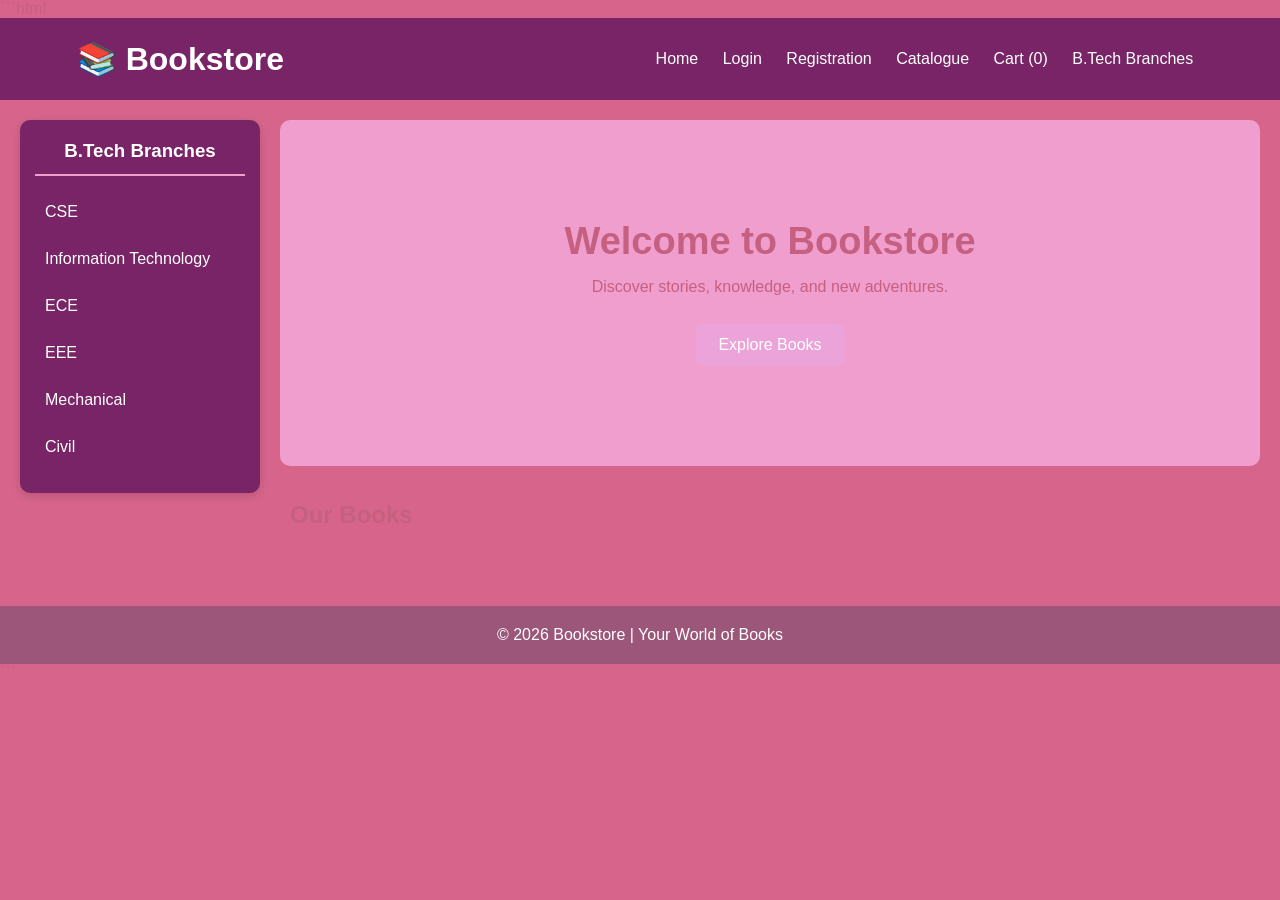
<file: index.html>
```html
<!DOCTYPE html>
<html lang="en">
<head>
    <meta charset="UTF-8">
    <meta name="viewport" content="width=device-width, initial-scale=1.0">
    <title>Online Bookstore</title>
    <link rel="stylesheet" href="style.css">
</head>

<body>

    <!-- Header -->
    <header>
        <h1>📚 Bookstore</h1>

        <nav>
            <a href="index.html">Home</a>
            <a href="login.html">Login</a>
            <a href="registration.html">Registration</a>
            <a href="catalogue.html">Catalogue</a>
            <a href="cart.html">
                Cart (<span id="cart-count">0</span>)
            </a>
            <a href="#branches">B.Tech Branches</a>
        </nav>
    </header>

    <!-- Main Page Layout -->
    <div class="home-layout">

        <!-- Left Sidebar: B.Tech Branches -->
        <aside class="branch-sidebar" id="branches">
            <h3>B.Tech Branches</h3>

            <a href="catalogue.html?branch=CSE">CSE</a>
            <a href="catalogue.html?branch=IT">
                Information Technology
            </a>
            <a href="catalogue.html?branch=ECE">ECE</a>
            <a href="catalogue.html?branch=EEE">EEE</a>
            <a href="catalogue.html?branch=Mechanical">
                Mechanical
            </a>
            <a href="catalogue.html?branch=Civil">Civil</a>
        </aside>

        <!-- Right Side: Main Content -->
        <main class="main-content">

            <!-- Hero Section -->
            <section class="hero">
                <h2>Welcome to Bookstore</h2>

                <p>
                    Discover stories, knowledge, and new adventures.
                </p>

                <a href="catalogue.html" class="shop-btn">
                    Explore Books
                </a>
            </section>

            <!-- Books Section -->
            <section class="books-section">
                <h2>Our Books</h2>

                <div id="book-list" class="book-container"></div>
            </section>

        </main>
    </div>

    <!-- Footer -->
    <footer>
        <p>© 2026 Bookstore | Your World of Books</p>
    </footer>

    <script src="script.js"></script>

</body>
</html>
```
</file>
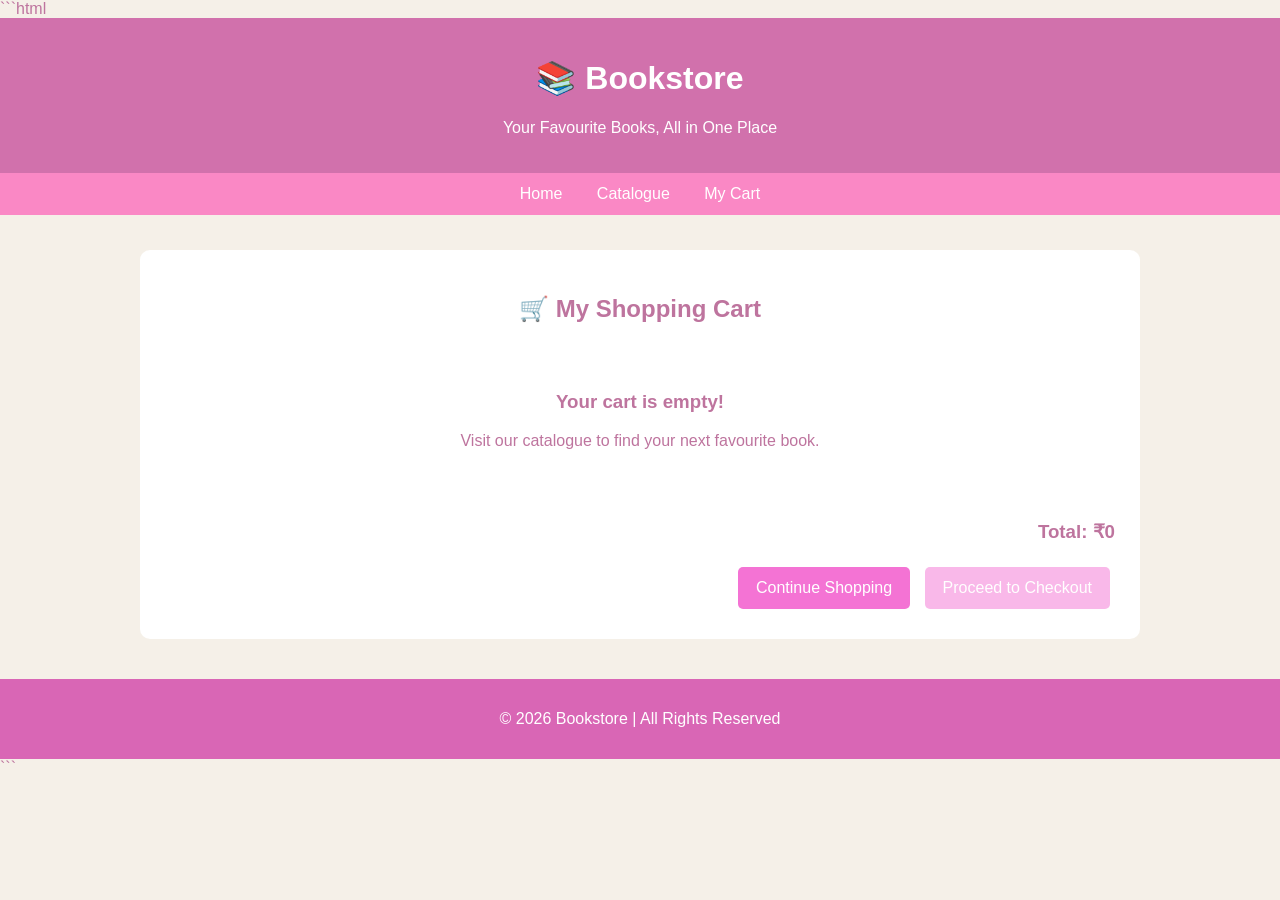
<file: cart.html>
```html
<!DOCTYPE html>
<html lang="en">
<head>
    <meta charset="UTF-8">
    <meta name="viewport" content="width=device-width, initial-scale=1.0">
    <title>My Cart </title>

    <style>
        * {
            box-sizing: border-box;
        }

        body {
            margin: 0;
            font-family: Arial, sans-serif;
            background: #f5f0e8;
            color: #be749e;
        }

        header {
            background: #d171ac;
            color: white;
            padding: 20px;
            text-align: center;
        }

        nav {
            background: #fa88c5;
            padding: 12px;
            text-align: center;
        }

        nav a {
            color: white;
            text-decoration: none;
            margin: 0 15px;
        }

        .container {
            width: 90%;
            max-width: 1000px;
            margin: 35px auto;
            background: white;
            padding: 25px;
            border-radius: 10px;
        }

        h2 {
            text-align: center;
        }

        .cart-item {
            display: flex;
            justify-content: space-between;
            align-items: center;
            gap: 15px;
            padding: 15px 0;
            border-bottom: 1px solid #ddd;
        }

        .cart-item h3 {
            margin: 0 0 8px;
        }

        .remove-btn {
            background: #d469af;
            color: white;
            border: none;
            padding: 9px 12px;
            border-radius: 5px;
            cursor: pointer;
        }

        .summary {
            text-align: right;
            margin-top: 25px;
        }

        .btn {
            display: inline-block;
            padding: 12px 18px;
            margin: 5px;
            border: none;
            border-radius: 5px;
            background: #f473d4;
            color: white;
            text-decoration: none;
            cursor: pointer;
        }

        .empty {
            text-align: center;
            padding: 30px;
        }

        footer {
            background: #d966b5;
            color: white;
            text-align: center;
            padding: 15px;
            margin-top: 40px;
        }

        @media (max-width: 600px) {
            .cart-item {
                align-items: flex-start;
                flex-direction: column;
            }

            .summary {
                text-align: center;
            }
        }
    </style>
</head>

<body>

    <header>
        <h1>📚 Bookstore</h1>
        <p>Your Favourite Books, All in One Place</p>
    </header>

    <nav>
        <a href="index.html">Home</a>
        <a href="catalogue.html">Catalogue</a>
        <a href="cart.html">My Cart</a>
    </nav>

    <div class="container">
        <h2>🛒 My Shopping Cart</h2>

        <div id="cart-items"></div>

        <div class="summary">
            <h3>Total: ₹<span id="total">0</span></h3>

            <a href="catalogue.html" class="btn">
                Continue Shopping
            </a>

            <a href="checkout.html" class="btn" id="checkout-btn">
                Proceed to Checkout
            </a>
        </div>
    </div>

    <footer>
        <p>© 2026 Bookstore | All Rights Reserved</p>
    </footer>

    <script>
        let cart = JSON.parse(localStorage.getItem("bookCart")) || [];

        function displayCart() {
            const cartItems = document.getElementById("cart-items");
            const totalElement = document.getElementById("total");
            const checkoutBtn = document.getElementById("checkout-btn");

            cartItems.innerHTML = "";
            let total = 0;

            if (cart.length === 0) {
                cartItems.innerHTML = `
                    <div class="empty">
                        <h3>Your cart is empty!</h3>
                        <p>Visit our catalogue to find your next favourite book.</p>
                    </div>
                `;

                checkoutBtn.style.pointerEvents = "none";
                checkoutBtn.style.opacity = "0.5";
            } else {
                checkoutBtn.style.pointerEvents = "auto";
                checkoutBtn.style.opacity = "1";

                cart.forEach((book, index) => {
                    const price = Number(book.price) || 0;
                    total += price;

                    cartItems.innerHTML += `
                        <div class="cart-item">
                            <div>
                                <h3>${book.title}</h3>
                                <p>Author: ${book.author || "Unknown"}</p>
                                <strong>Price: ₹${price}</strong>
                            </div>

                            <button class="remove-btn"
                                onclick="removeBook(${index})">
                                Remove
                            </button>
                        </div>
                    `;
                });
            }

            totalElement.textContent = total;
        }

        function removeBook(index) {
            cart.splice(index, 1);
            localStorage.setItem("bookCart", JSON.stringify(cart));
            displayCart();
        }

        displayCart();
    </script>

</body>
</html>
```
</file>
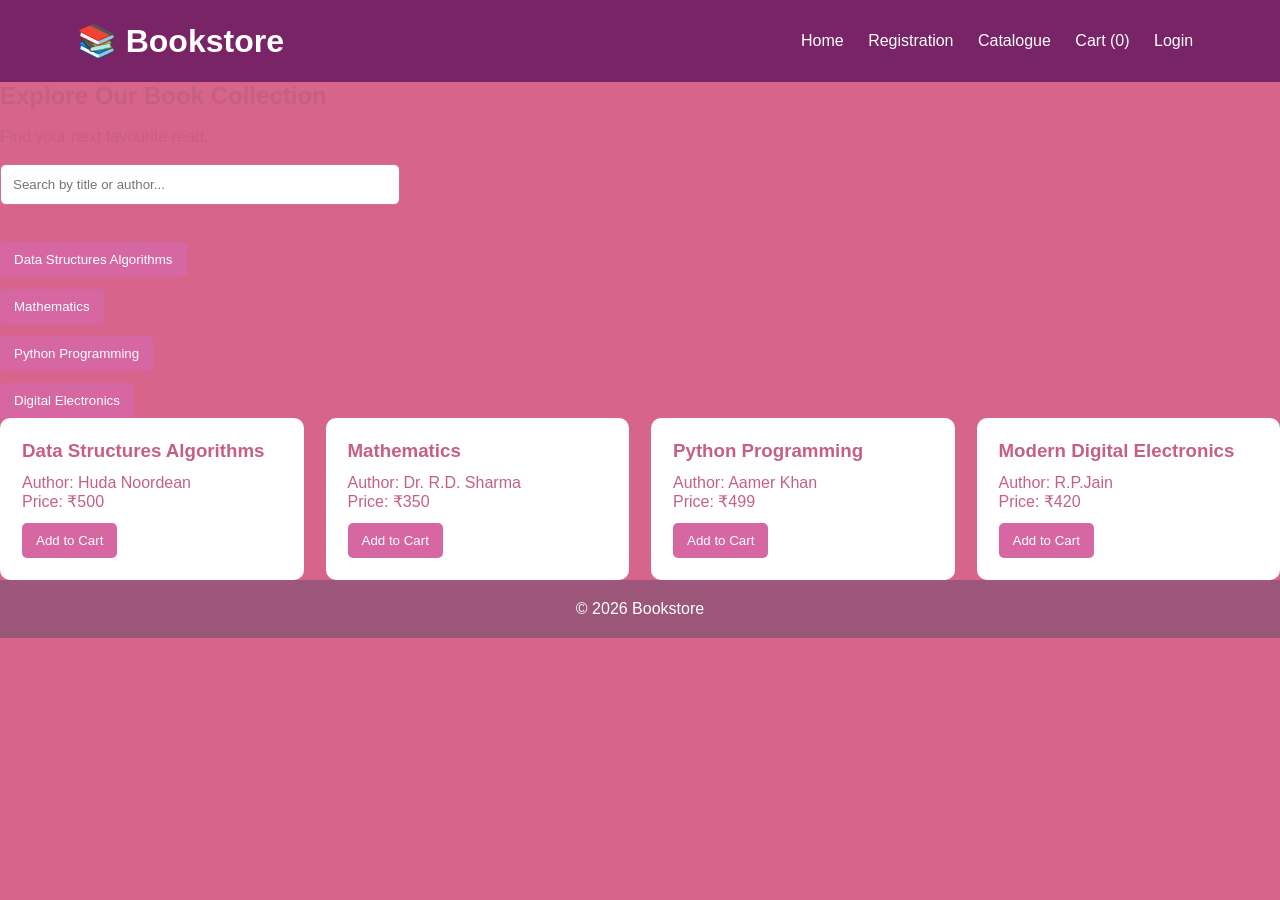
<file: catalogue.html>
<!DOCTYPE html>
<html lang="en">
<head>
    <meta charset="UTF-8">
    <meta name="viewport" content="width=device-width, initial-scale=1.0">
    <title>Catalogue</title>
    <link rel="stylesheet" href="style.css">
</head>
<body>

    <header>
        <h1>📚 Bookstore</h1>
        <nav>
            <a href="index.html">Home</a>
            <a href="registration.html">Registration</a>
            <a href="catalogue.html">Catalogue</a>
            <a href="cart.html">Cart (<span id="cart-count">0</span>)</a>
            <a href="login.html">Login</a>
        </nav>
    </header>

    <section class="catalogue-banner">
        <h2>Explore Our Book Collection</h2>
        <br>
        <p>Find your next favourite read.</p>
        <br>
    </section>

    <main class="catalogue-section">
        <input type="text" id="search"
               placeholder="Search by title or author...">

        <div class="categories">  
            <button onclick="filterCategory('Data Structures Algorithms')">Data Structures Algorithms</button>
                        
            <br>
            <button onclick="filterCategory('Mathematics')">Mathematics</button>
            <br>
            <button onclick="filterCategory('Python Programming')">Python Programming</button>
            <br>
            <button onclick="filterCategory('Digital Electronics')">Digital Electronics</button>
        <br>
    </div>

        <div id="book-list" class="book-container"></div>
    </main>

    <footer>
        <p>© 2026 Bookstore</p>
    </footer>

    <script src="script.js"></script>
</body>
</html>
</file>
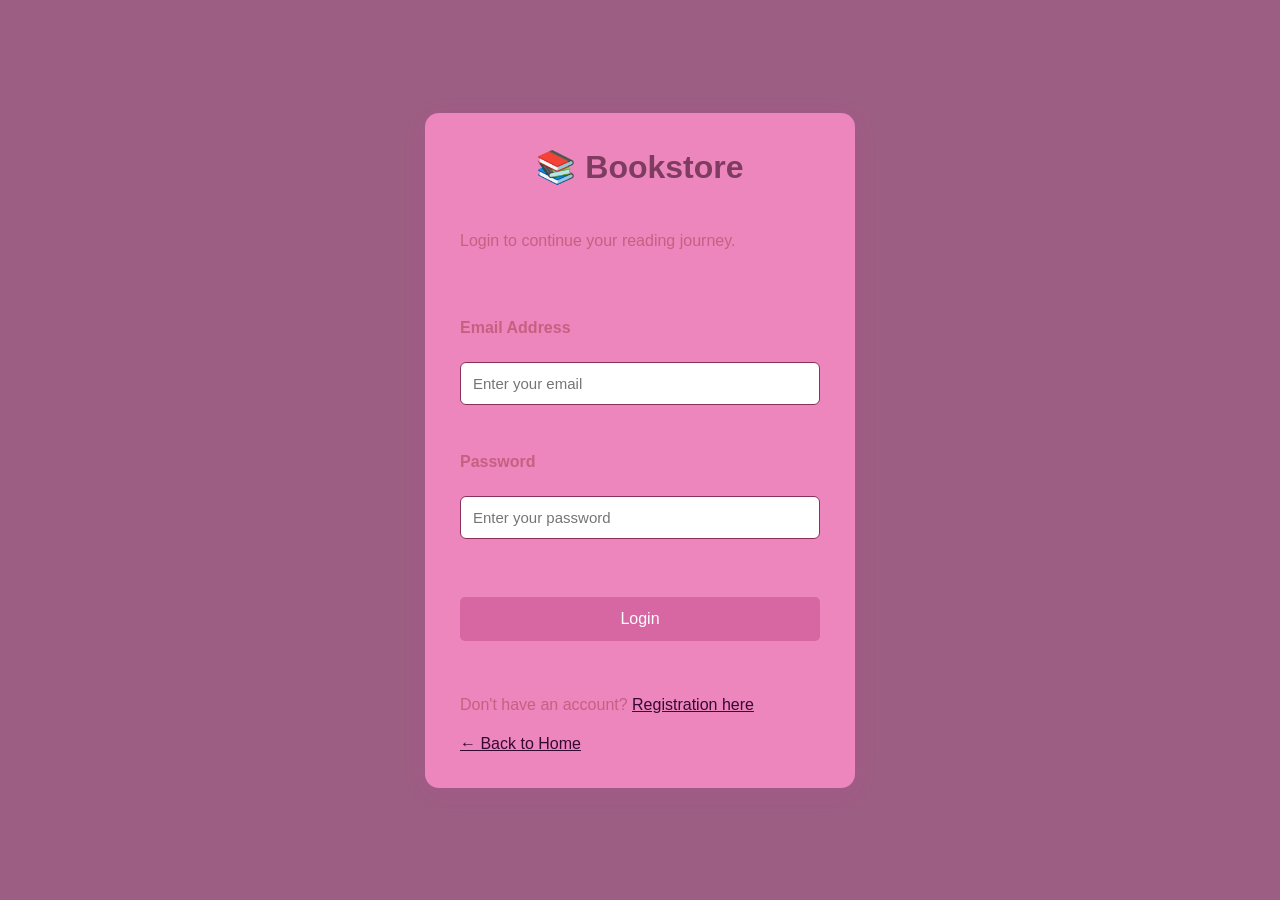
<file: login.html>
<!DOCTYPE html>
<html lang="en">
<head>
    <meta charset="UTF-8">
    <meta name="viewport" content="width=device-width, initial-scale=1.0">
    <title>Login</title>
    <link rel="stylesheet" href="style.css">
</head>

<body class="auth-page" >
  
     <div class="auth-card">
        
        <h1>📚 Bookstore</h1>
        <br>
        <p>Login to continue your reading journey.</p>
<br>
<br>
        <form id="login-form">
            <label for="login-email">Email Address</label>
            <br>

            <input type="email" id="login-email"
                   placeholder="Enter your email" required>
<br>
<br>
            <label for="login-password">Password</label>
            <br>
            <input type="password" id="login-password"
                   placeholder="Enter your password" required
                   minlength="6">
<br>    

<br>
<button type="submit">Login</button>
            <p id="login-message" role="status"></p>
        </form>
<br>

        <p>Don't have an account?
            <a href="registration.html">Registration  here  </a>
        </p>

        <a href="index.html">← Back to Home</a>
    </div>
<script src="script.js"></script>
</body>
</html>
</file>
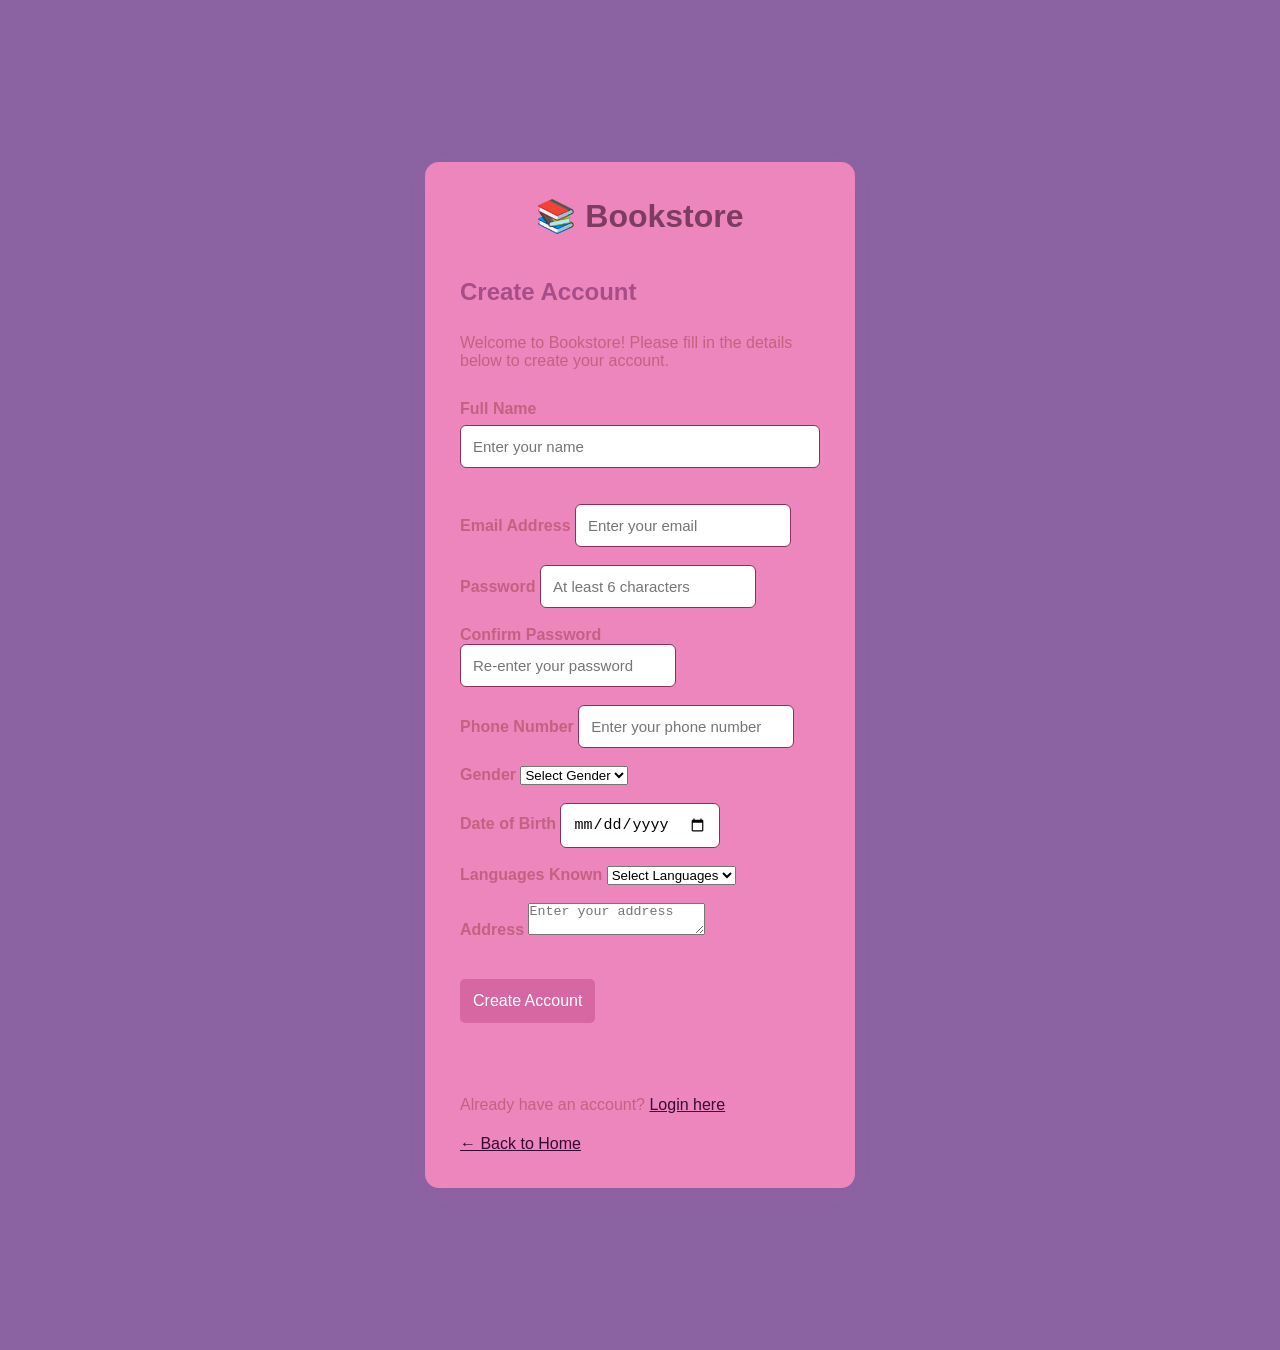
<file: registration.html>
<!DOCTYPE html>
<html lang="en">
<head>
    <meta charset="UTF-8">
    <meta name="viewport" content="width=device-width, initial-scale=1.0">
    <title>Register</title>
    <link rel="stylesheet" href="style.css">
</head>
<body style="background-color: #8b63a2; display: flex; justify-content: center; align-items: center; height: 150vh;">   

    <div class="auth-card">
        <h1>📚 Bookstore</h1>
        <br>
        <h2>Create Account</h2>
        <br>
    
<th>Welcome to Bookstore! Please fill in the details below to create your account.</th>
<br>
<br>
<form id="register-form">
            <label for="reg-name">Full Name</label>
         
            <input type="text" id="reg-name"
            
                   placeholder="Enter your name" required>
                </form>
            
<br>
<br>

            <label for="reg-email">Email Address</label>
            
            <input type="email" id="reg-email"
                   placeholder="Enter your email" required>
    
<br>
<br>
            <label for="reg-password">Password</label>
            
            <input type="password" id="reg-password"
    
            placeholder="At least 6 characters"

            minlength="6" required>
            <br>
            <br>


            <label for="confirm-password">Confirm Password</label>
            
            <input type="password" id="confirm-password"
                   placeholder="Re-enter your password" required>

                   <br>
<br>
            <label for="reg-phone number">Phone Number</label>
            
            <input type="tel" id="reg-phone"
                   placeholder="Enter your phone number" required>
<br>
<br>

            <label for="reg-gender">Gender</label>
            
            <select id="reg-gender" required>
                <option value="">Select Gender</option>
                <option value="male">Male</option>
                <option value="female">Female</option>
                <option value="other">Other</option>
            </select>
<br>
<br>
            <label for="reg-date-of-birth">Date of Birth</label>
            
            <input type="date" id="reg-date-of-birth" required>
<br>
<br>
              <label for="reg-languages known">Languages Known</label>
        
                <select id="reg-languages" required>
                     <option value="">Select Languages</option>
                <option value="english">English</option>
                <option value="malayalam">Malayalam</option>
                <option value="telugu">Telugu</option>
                <option value="hindi">Hindi</option>
                <option value="tamil">Tamil</option>
        
            </select>
<br>
<br>
            <label for="reg-address">Address</label>
            <textarea id="reg-address" placeholder="Enter your address" required></textarea>
            <br>
<br>            
            <button type="submit">Create Account</button>
            <p id="register-message" role="status"></p>
             
        </form> 
<br>
<br>
        <p>Already have an account?
            <a href="login.html">Login here</a>
        </p>

        <a href="index.html">← Back to Home</a>
    </div>

    <script src="script.js"></script>
</body>
</html>
</file>
<file: style.css>
* {
    margin: 0;
    padding: 0;
    box-sizing: border-box;
}

body {
    font-family: Arial, sans-serif;
    background: #d7658b;
    color: #c66081;
}

header {
    background: #792466;
    color: white;
    padding: 22px 6%;
    display: flex;
    justify-content: space-between;
    align-items: center;
    flex-wrap: wrap;
    gap: 15px;
}

nav a {
    color: white;
    text-decoration: none;
    margin: 0 10px;
}

nav a:hover {
    color: #ca8ae6;
}

.hero {
    text-align: center;
    padding: 100px 20px;
    background: #f09ece;
}

.hero h2 {
    font-size: 38px;
    margin-bottom: 15px;
}

.hero p {
    margin-bottom: 28px;
}

.shop-btn {
    display: inline-block;
    background: #eba3d9;
    color: white;
    padding: 12px 22px;
    text-decoration: none;
    border-radius: 6px;
}

.books-section,
.cart-section,
.about-section {
    padding: 45px 7%;
}

.books-section h2,
.cart-section h2,
.about-section h2 {
    margin-bottom: 22px;
}

#search {
    width: 100%;
    max-width: 400px;
    padding: 12px;
    margin-bottom: 25px;
    border: 1px solid #d37091;
    border-radius: 6px;
}

.book-container {
    display: grid;
    grid-template-columns: repeat(auto-fit, minmax(180px, 1fr));
    gap: 22px;
}

.book {
    background: white;
    padding: 22px;
    border-radius: 10px;
    box-shadow: 0 3px 10px rgba(243, 128, 199, 0.067);
}

.book h3 {
    margin-bottom: 12px;
}

button {
    background: #d667a2;
    color: white;
    border: none;
    padding: 10px 14px;
    margin-top: 12px;
    border-radius: 5px;
    cursor: pointer;
}

.cart-section {
    background: #eee4d8;
}

footer {
    background: #9c567a;
    color: white;
    text-align: center;
    padding: 20px;
}

@media (max-width: 600px) {
    header {
        flex-direction: column;
    }

    nav a {
        margin: 0 5px;
    }

    .hero h2 {
        font-size: 28px;
    }
}

/* Login and Registration Pages */

.auth-page {
    min-height: 100vh;
    display: flex;
    justify-content: center;
    align-items: center;
    padding: 25px 15px;
    background: #9d5e84;
}

.auth-card {
    background: rgb(237, 134, 189);
    width: 100%;
    max-width: 430px;
    padding: 35px;
    border-radius: 14px;
    box-shadow: 0 5px 25px #d144a918;
}

.auth-card h1 {
    text-align: center;
    color: #7d3c60;
    margin-bottom: 25px;
}

.auth-card h2 {
    margin-bottom: 10px;
    color: #a74e8a;
}

.auth-card p {
    margin-bottom: 18px;
    line-height: 1.5;
}

.auth-card form {
    display: flex;
    flex-direction: column;
}

.auth-card label {
    margin: 12px 0 7px;
    font-weight: bold;
}

.auth-card input {
    padding: 12px;
    border: 1px solid #8a305d;
    border-radius: 6px;
    font-size: 15px;
}

.auth-card input:focus {
    outline: 2px solid #c16094;
    border-color: transparent;
}

.auth-card button {
    padding: 13px;
    margin: 22px 0;
    font-size: 16px;
}

.auth-card a {
    color: #360834;
    margin: 8px 0;
}

#login-message,
#register-message {
    overflow-wrap: anywhere;
    margin: 0 0 12px;
}

.branch-sidebar {
    width: 240px;
    flex-shrink: 0;
    background: #792466;
    padding: 20px 15px;
    border-radius: 10px;
    color: white;
    box-shadow: 0 3px 10px rgba(0, 0, 0, 0.15);
}

.branch-sidebar h3 {
    text-align: center;
    margin-bottom: 15px;
    padding-bottom: 12px;
    border-bottom: 2px solid #f09ece;
    color: white;
}

.branch-sidebar a {
    display: block;
    color: white;
    text-decoration: none;
    padding: 12px 10px;
    margin: 5px 0;
    border-radius: 6px;
    transition: background 0.3s;
}

.branch-sidebar a:hover {
    background: #a84a88;
}

.home-layout {
    display: flex;
    align-items: flex-start;
    gap: 20px;
    padding: 20px;
    width: 100%;
}

.main-content {
    flex: 1;
    min-width: 0;
}

.main-content .hero {
    width: 100%;
    border-radius: 10px;
}

.main-content .books-section {
    padding: 35px 10px;
}

@media (max-width: 650px) {
    .home-layout {
        flex-direction: column;
        padding: 12px;
    }

    .branch-sidebar {
        width: 100%;
    }

    .main-content {
        width: 100%;
    }

    .hero {
        padding: 60px 15px;
    }
}
</file>
